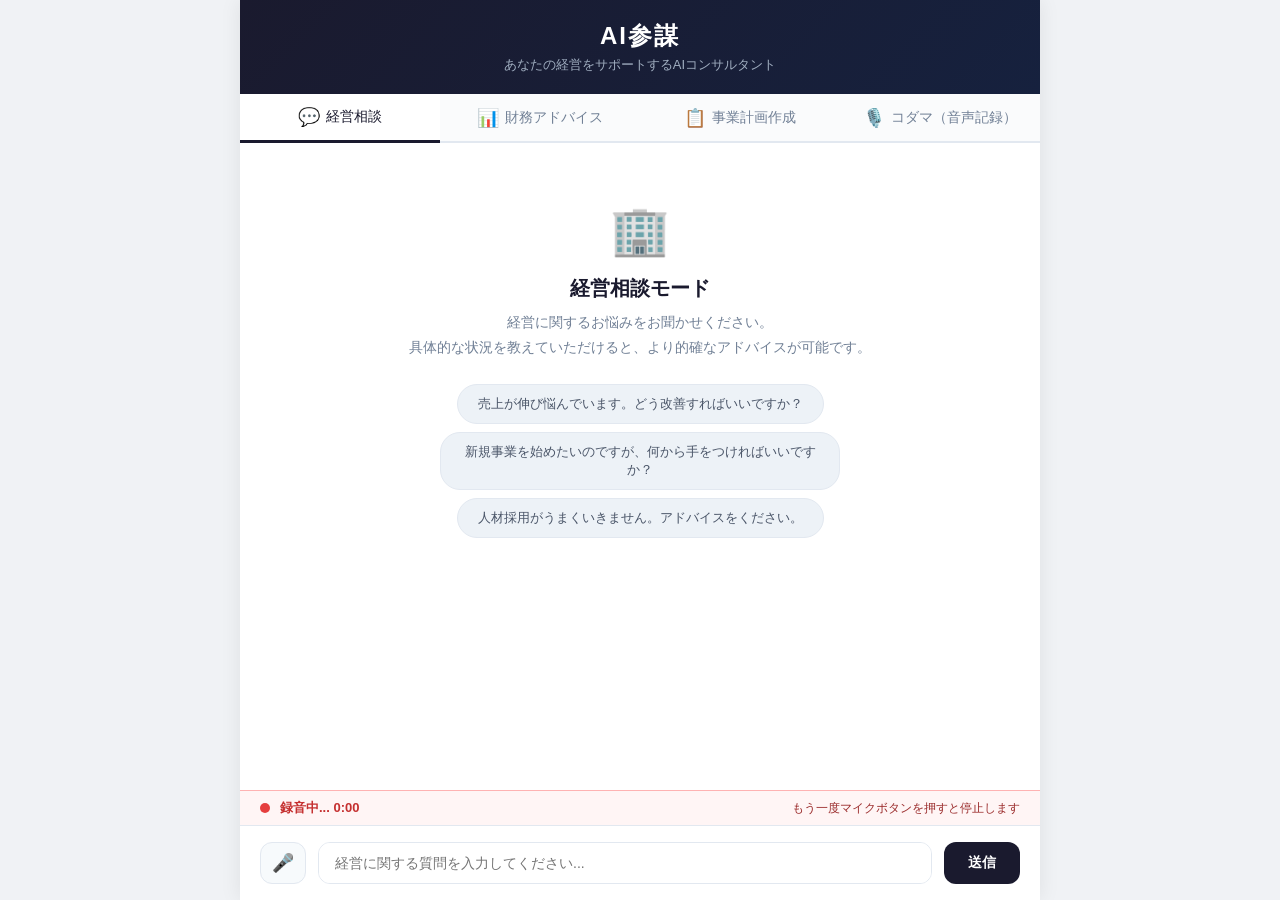
<file: static/index.html>
<!DOCTYPE html>
<html lang="ja">
<head>
  <meta charset="UTF-8">
  <meta name="viewport" content="width=device-width, initial-scale=1.0">
  <title>AI参謀 - 経営相談</title>
  <link rel="stylesheet" href="/static/style.css">
</head>
<body>
  <div class="app">
    <header class="header">
      <h1>AI参謀</h1>
      <p class="subtitle">あなたの経営をサポートするAIコンサルタント</p>
    </header>

    <nav class="mode-tabs">
      <button class="tab active" data-mode="chat">
        <span class="tab-icon">💬</span>
        経営相談
      </button>
      <button class="tab" data-mode="financial">
        <span class="tab-icon">📊</span>
        財務アドバイス
      </button>
      <button class="tab" data-mode="plan">
        <span class="tab-icon">📋</span>
        事業計画作成
      </button>
      <button class="tab" data-mode="kodama">
        <span class="tab-icon">🎙️</span>
        コダマ（音声記録）
      </button>
    </nav>

    <div class="chat-container" id="chatContainer">
      <div class="welcome-message">
        <div class="welcome-icon">🏢</div>
        <h2>経営相談モード</h2>
        <p>経営に関するお悩みをお聞かせください。<br>具体的な状況を教えていただけると、より的確なアドバイスが可能です。</p>
        <div class="example-questions">
          <button class="example-btn" onclick="sendExample(this)">売上が伸び悩んでいます。どう改善すればいいですか？</button>
          <button class="example-btn" onclick="sendExample(this)">新規事業を始めたいのですが、何から手をつければいいですか？</button>
          <button class="example-btn" onclick="sendExample(this)">人材採用がうまくいきません。アドバイスをください。</button>
        </div>
      </div>
    </div>

    <div class="recording-bar" id="recordingBar" hidden>
      <span class="recording-dot"></span>
      <span>録音中... <span id="recordingTime">0:00</span></span>
      <span class="recording-hint">もう一度マイクボタンを押すと停止します</span>
    </div>

    <div class="input-area">
      <button id="micBtn" onclick="toggleRecording()" title="音声入力">🎤</button>
      <textarea
        id="messageInput"
        placeholder="経営に関する質問を入力してください..."
        rows="1"
      ></textarea>
      <button id="sendBtn" onclick="sendMessage()">送信</button>
    </div>
  </div>

  <script src="/static/app.js"></script>
</body>
</html>
</file>
<file: static/style.css>
* {
  margin: 0;
  padding: 0;
  box-sizing: border-box;
}

body {
  font-family: "Hiragino Sans", "Hiragino Kaku Gothic ProN", "Noto Sans JP", Meiryo, sans-serif;
  background: #f0f2f5;
  color: #1a1a2e;
  height: 100vh;
  display: flex;
  justify-content: center;
}

.app {
  width: 100%;
  max-width: 800px;
  height: 100vh;
  display: flex;
  flex-direction: column;
  background: #fff;
  box-shadow: 0 0 20px rgba(0, 0, 0, 0.08);
}

.header {
  background: linear-gradient(135deg, #1a1a2e 0%, #16213e 100%);
  color: #fff;
  padding: 20px 24px;
  text-align: center;
}

.header h1 {
  font-size: 24px;
  font-weight: 700;
  letter-spacing: 2px;
}

.subtitle {
  font-size: 13px;
  color: #a0aec0;
  margin-top: 4px;
}

.mode-tabs {
  display: flex;
  border-bottom: 2px solid #e2e8f0;
  background: #fafbfc;
}

.tab {
  flex: 1;
  padding: 12px 8px;
  border: none;
  background: transparent;
  cursor: pointer;
  font-size: 14px;
  font-weight: 500;
  color: #718096;
  transition: all 0.2s;
  display: flex;
  align-items: center;
  justify-content: center;
  gap: 6px;
}

.tab:hover {
  background: #edf2f7;
  color: #2d3748;
}

.tab.active {
  color: #1a1a2e;
  border-bottom: 3px solid #1a1a2e;
  margin-bottom: -2px;
  background: #fff;
}

.tab-icon {
  font-size: 18px;
}

.chat-container {
  flex: 1;
  overflow-y: auto;
  padding: 20px;
  display: flex;
  flex-direction: column;
  gap: 16px;
}

.welcome-message {
  text-align: center;
  padding: 40px 20px;
  color: #4a5568;
}

.welcome-icon {
  font-size: 48px;
  margin-bottom: 16px;
}

.welcome-message h2 {
  font-size: 20px;
  margin-bottom: 8px;
  color: #1a1a2e;
}

.welcome-message p {
  font-size: 14px;
  line-height: 1.8;
  color: #718096;
}

.example-questions {
  margin-top: 24px;
  display: flex;
  flex-direction: column;
  gap: 8px;
  align-items: center;
}

.example-btn {
  background: #edf2f7;
  border: 1px solid #e2e8f0;
  border-radius: 20px;
  padding: 10px 20px;
  font-size: 13px;
  color: #4a5568;
  cursor: pointer;
  transition: all 0.2s;
  max-width: 400px;
}

.example-btn:hover {
  background: #e2e8f0;
  color: #1a1a2e;
}

.message {
  display: flex;
  gap: 12px;
  max-width: 85%;
  animation: fadeIn 0.3s ease;
}

@keyframes fadeIn {
  from { opacity: 0; transform: translateY(8px); }
  to { opacity: 1; transform: translateY(0); }
}

.message.user {
  align-self: flex-end;
  flex-direction: row-reverse;
}

.message-avatar {
  width: 36px;
  height: 36px;
  border-radius: 50%;
  display: flex;
  align-items: center;
  justify-content: center;
  font-size: 18px;
  flex-shrink: 0;
}

.message.assistant .message-avatar {
  background: #1a1a2e;
  color: #fff;
}

.message.user .message-avatar {
  background: #4299e1;
  color: #fff;
}

.message-bubble {
  padding: 12px 16px;
  border-radius: 16px;
  font-size: 14px;
  line-height: 1.8;
  white-space: pre-wrap;
  word-break: break-word;
}

.message.assistant .message-bubble {
  background: #f7fafc;
  border: 1px solid #e2e8f0;
  border-radius: 16px 16px 16px 4px;
}

.message.user .message-bubble {
  background: #4299e1;
  color: #fff;
  border-radius: 16px 16px 4px 16px;
}

.message-bubble h1, .message-bubble h2, .message-bubble h3 {
  font-size: 15px;
  font-weight: 700;
  margin: 12px 0 4px;
}

.message-bubble h1:first-child,
.message-bubble h2:first-child,
.message-bubble h3:first-child {
  margin-top: 0;
}

.message-bubble ul, .message-bubble ol {
  padding-left: 20px;
  margin: 4px 0;
}

.message-bubble strong {
  font-weight: 700;
}

.typing-indicator {
  display: flex;
  gap: 4px;
  padding: 8px 0;
  align-items: center;
}

.typing-indicator span {
  width: 8px;
  height: 8px;
  border-radius: 50%;
  background: #a0aec0;
  animation: typing 1.4s infinite;
}

.typing-indicator span:nth-child(2) { animation-delay: 0.2s; }
.typing-indicator span:nth-child(3) { animation-delay: 0.4s; }

@keyframes typing {
  0%, 60%, 100% { transform: translateY(0); opacity: 0.4; }
  30% { transform: translateY(-6px); opacity: 1; }
}

.recording-bar {
  display: flex;
  align-items: center;
  gap: 10px;
  padding: 8px 20px;
  background: #fff5f5;
  border-top: 1px solid #feb2b2;
  color: #c53030;
  font-size: 13px;
  font-weight: 600;
}

.recording-dot {
  width: 10px;
  height: 10px;
  border-radius: 50%;
  background: #e53e3e;
  animation: recordingPulse 1.2s infinite;
}

@keyframes recordingPulse {
  0%, 100% { opacity: 1; transform: scale(1); }
  50% { opacity: 0.4; transform: scale(0.8); }
}

.recording-hint {
  margin-left: auto;
  font-weight: 400;
  color: #9b2c2c;
  font-size: 12px;
}

.input-area {
  padding: 16px 20px;
  border-top: 1px solid #e2e8f0;
  display: flex;
  gap: 12px;
  background: #fff;
}

#micBtn {
  width: 46px;
  border: 1px solid #e2e8f0;
  border-radius: 12px;
  background: #f7fafc;
  font-size: 18px;
  cursor: pointer;
  transition: all 0.2s;
  flex-shrink: 0;
  align-self: stretch;
}

#micBtn:hover {
  background: #edf2f7;
  border-color: #cbd5e0;
}

#micBtn.recording {
  background: #e53e3e;
  border-color: #e53e3e;
  animation: micPulse 1.5s infinite;
}

@keyframes micPulse {
  0%, 100% { box-shadow: 0 0 0 0 rgba(229, 62, 62, 0.4); }
  50% { box-shadow: 0 0 0 8px rgba(229, 62, 62, 0); }
}

#micBtn:disabled {
  opacity: 0.4;
  cursor: not-allowed;
}

#messageInput {
  flex: 1;
  border: 1px solid #e2e8f0;
  border-radius: 12px;
  padding: 12px 16px;
  font-size: 14px;
  font-family: inherit;
  resize: none;
  outline: none;
  max-height: 120px;
  transition: border-color 0.2s;
}

#messageInput:focus {
  border-color: #4299e1;
}

#sendBtn {
  background: #1a1a2e;
  color: #fff;
  border: none;
  border-radius: 12px;
  padding: 12px 24px;
  font-size: 14px;
  font-weight: 600;
  cursor: pointer;
  transition: background 0.2s;
  white-space: nowrap;
}

#sendBtn:hover {
  background: #16213e;
}

#sendBtn:disabled {
  background: #a0aec0;
  cursor: not-allowed;
}

@media (max-width: 600px) {
  .header { padding: 16px; }
  .header h1 { font-size: 20px; }
  .tab { font-size: 11px; padding: 10px 2px; flex-direction: column; gap: 2px; }
  .tab-icon { font-size: 16px; }
  .chat-container { padding: 12px; }
  .message { max-width: 92%; }
  .recording-hint { display: none; }
}
</file>
